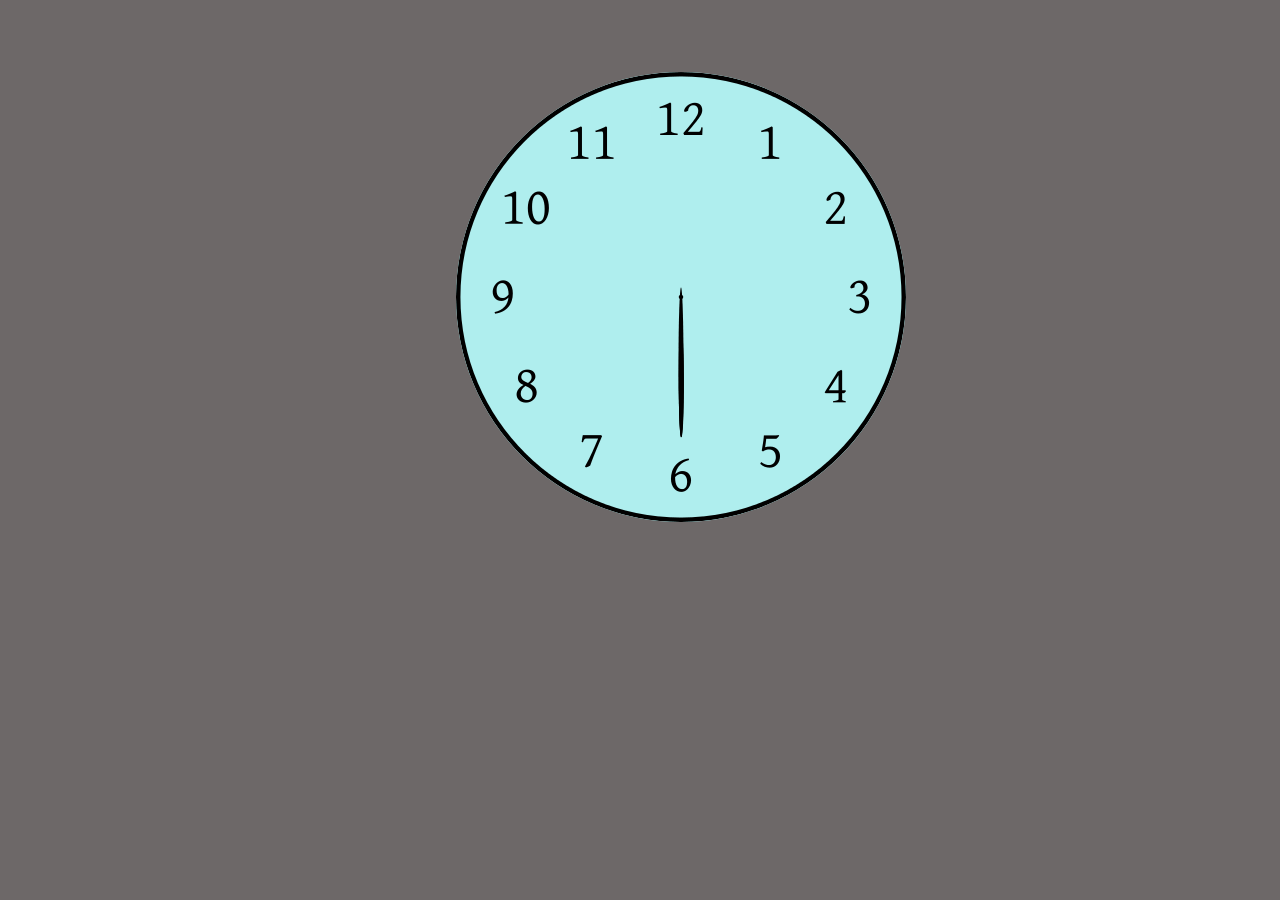
<file: block-BJaaeh/code/index.html>
<!DOCTYPE html>
<html lang="en">
  <head>
    <meta charset="UTF-8" />
    <meta name="viewport" content="width=device-width, initial-scale=1.0" />
    <title>Create A Dynamic Clock</title>
    <link rel="stylesheet" href="style.css" />

  </head>
  <body>
    <div class="clock">
      <div class="clock-face">
        <img src="../assets/clock.png" alt="">
        <div class="hand hour-hand"></div>
        <div class="hand min-hand"></div>
        <div class="hand sec-hand"></div>
      </div>
    </div>
    <script src="./script.js"></script>
  </body>
</html>
</file>
<file: block-BJaaeh/code/style.css>
* {
  box-sizing: border-box;
}
body {
  font-size: 16px;
  line-height: 1.5;
  background-color:rgb(109, 104, 104);
}
.box {
  border: 2px solid #d6bcfa;
  height: 500px;
  border-radius: 10px;
}
h1,
h2 {
  text-align: center;
}
.hand{
  width: 9%;
  height: 5px;
  background: black;
  position: absolute;
  top: 48.3%;
  right: 46.8%;
  transform-origin: 100%;
  transform: rotate(90deg);
  transition: all 0.0.9s;
  transition-timing-function: cubic-bezier(0.1,2.7,0.58,1);
  border-radius: 90%;
}
 img{
  margin-left: 28rem;
  margin-top: 4rem;
  background-color: paleturquoise;
  border-radius: 50%;
}
.sec-hand{
  width: 150px;
  border-radius: 50%;
}
.hour-hand{
  border-radius: 10%;
  width: 8%;
  border-radius: 50%;
}
</file>
